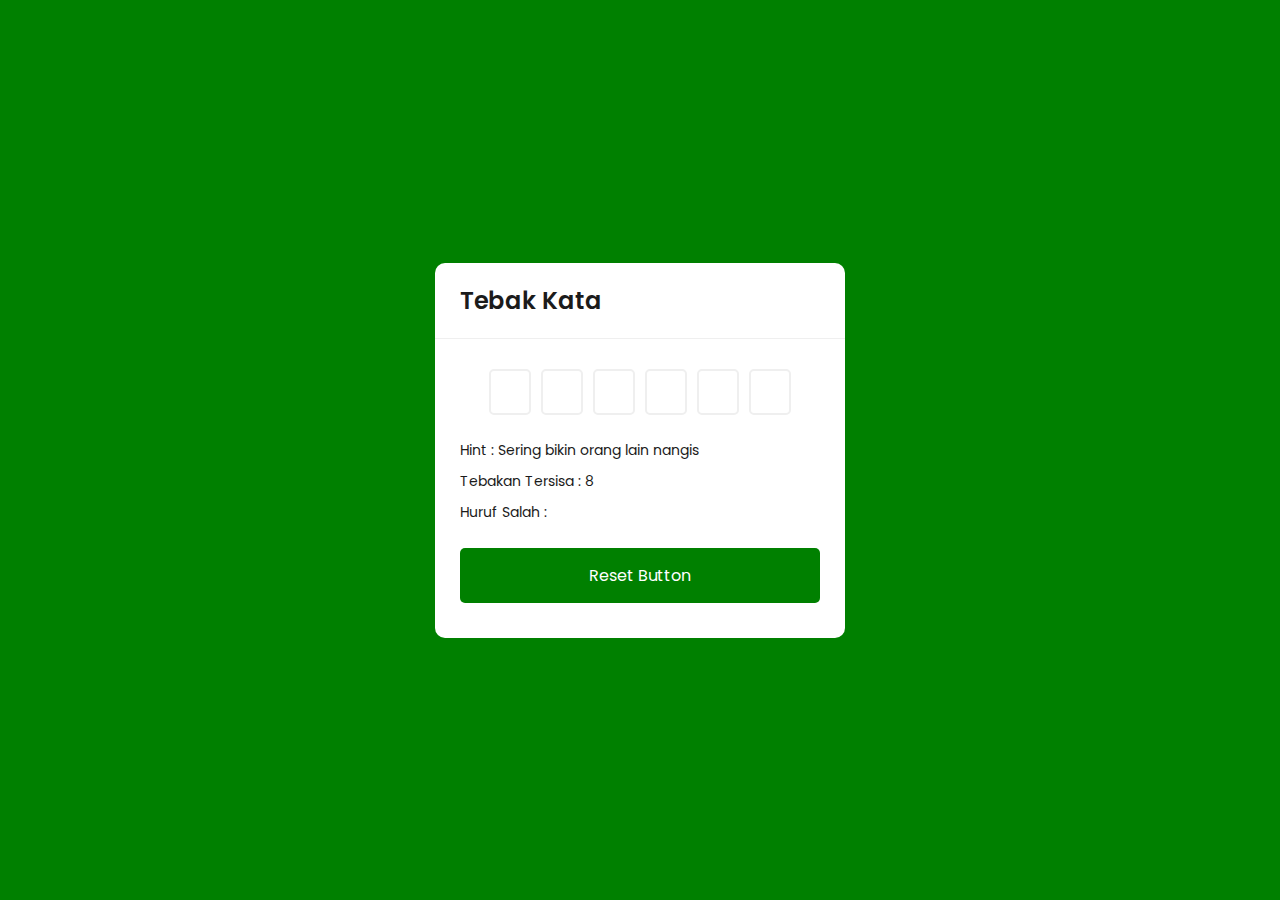
<file: index.html>
<!DOCTYPE html>
<html lang="id">
  <head>
    <meta charset="UTF-8" />
    <meta name="viewport" content="width=device-width, initial-scale=1.0" />
    <link rel="stylesheet" href="./src/style.css" />
    <title>Tebak Kata</title>
  </head>
  <body>
    <div class="card">
      <h1 class="title">Tebak Kata</h1>
      <div class="content">
        <input type="text" class="typing-input" maxlength="1  ">
        <div class="input">
        </div>
        <div class="detail">
          <p class="hint">Hint : <span></span></p>
          <p class="guess-left">Tebakan Tersisa : <span>10</span></p>
          <p class="wrong-letter">Huruf Salah : <span></span></p>
        </div>
        <button class="reset-btn">Reset Button</button>
      </div>
      <script src="src/word.js"></script>
      <script src="src/script.js"></script>
    </div>
  </body>
</html>
</file>
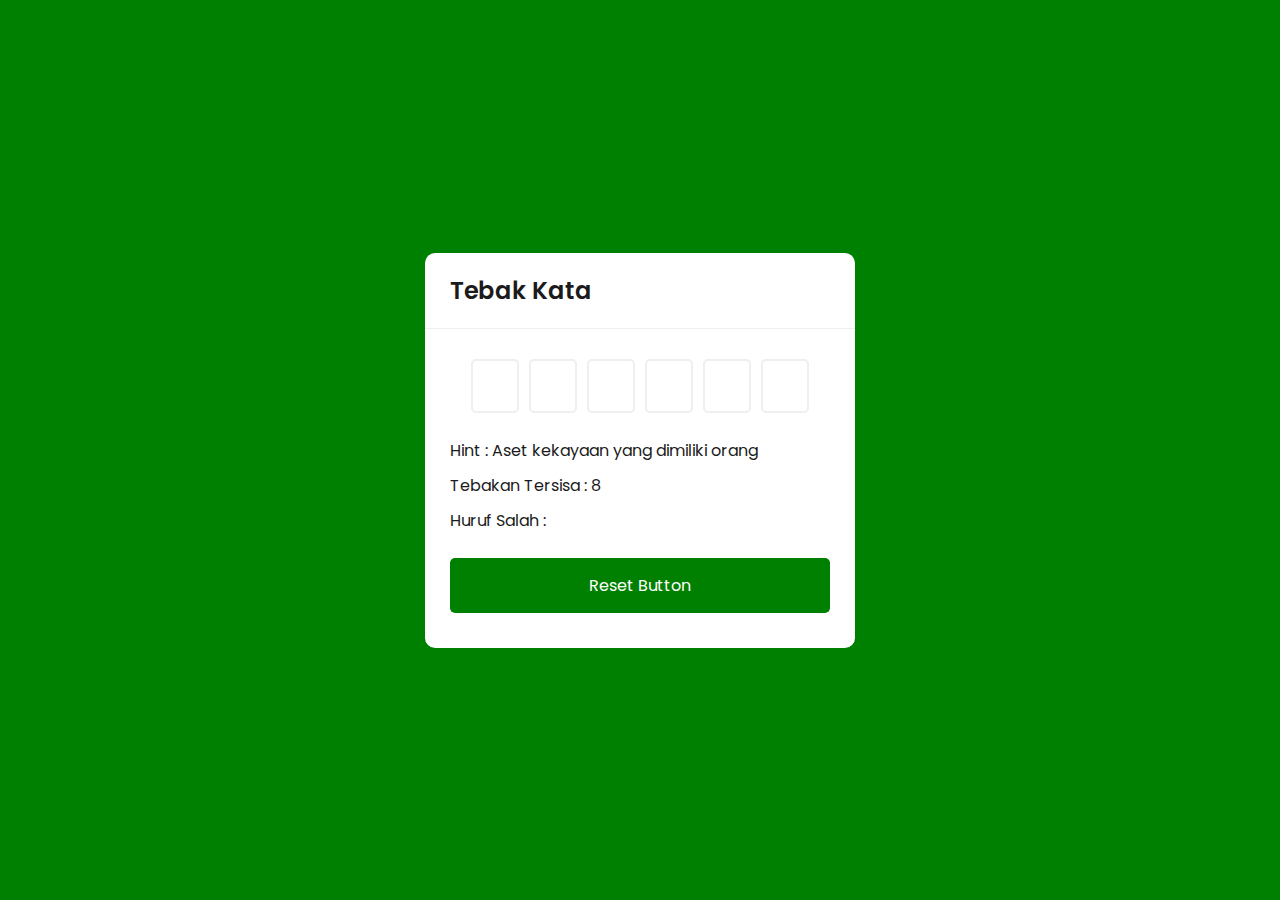
<file: Guess Word/index.html>
<!DOCTYPE html>
<html lang="id">
  <head>
    <meta charset="UTF-8" />
    <meta name="viewport" content="width=device-width, initial-scale=1.0" />
    <link rel="stylesheet" href="./src/style.css" />
    <title>Tebak Kata</title>
  </head>
  <body>
    <div class="card">
      <h1 class="title">Tebak Kata</h1>
      <div class="content">
        <input type="text" class="typing-input" maxlength="1  ">
        <div class="input">
        </div>
        <div class="detail">
          <p class="hint">Hint : <span></span></p>
          <p class="guess-left">Tebakan Tersisa : <span>10</span></p>
          <p class="wrong-letter">Huruf Salah : <span></span></p>
        </div>
        <button class="reset-btn">Reset Button</button>
      </div>
      <script src="src/word.js"></script>
      <script src="src/script.js"></script>
    </div>
  </body>
</html>
</file>
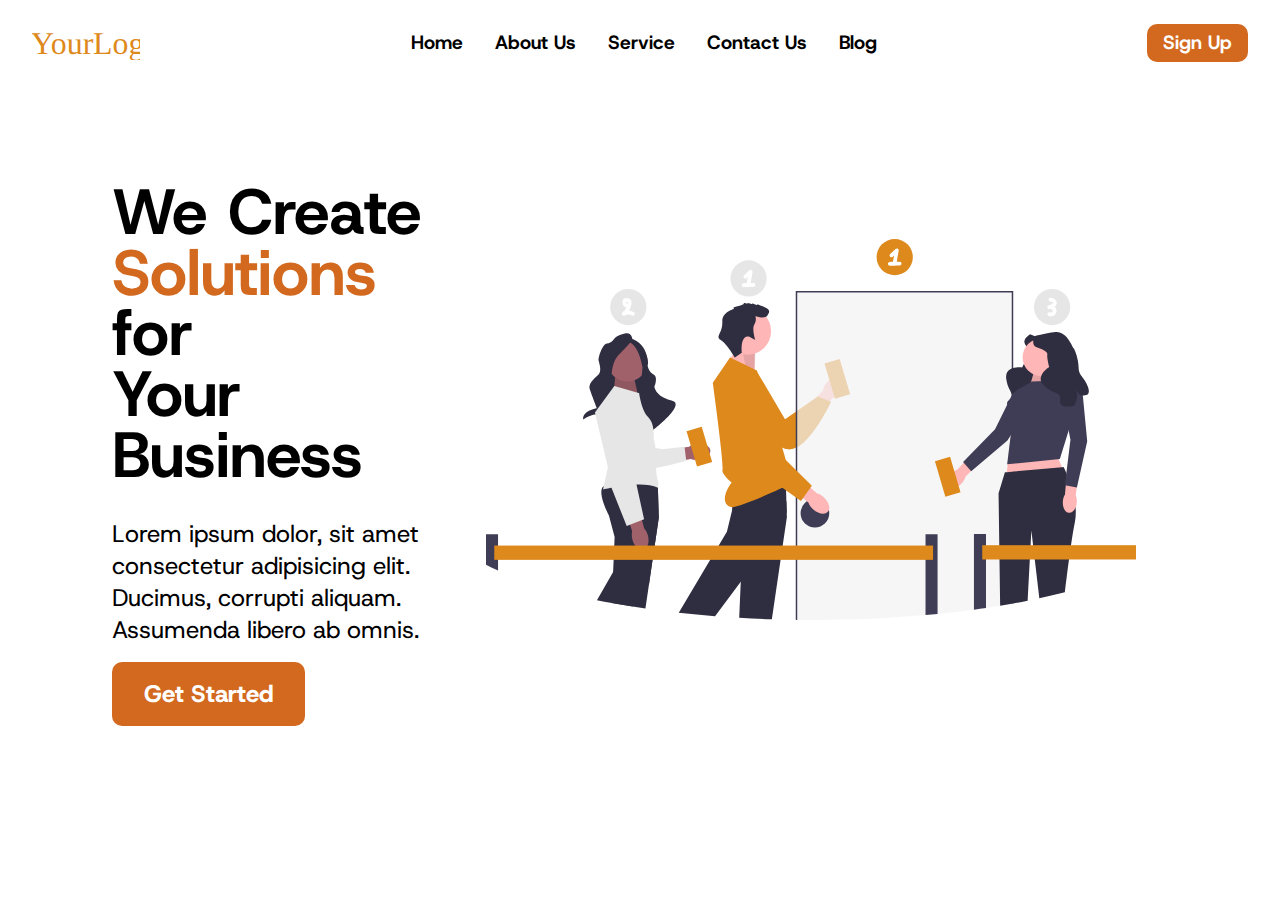
<file: LandingPage Orange Minimalist/index.html>
<!DOCTYPE html>
<html lang="en">
  <head>
    <meta charset="UTF-8" />
    <meta name="viewport" content="width=device-width, initial-scale=1.0" />
    <link rel="stylesheet" href="CSS/style.css" />
    <title>Document</title>
  </head>
  <body>
    <header>
      <nav class="navbar">
        <object data="Asset/Logo.svg"></object>
        <ul class="nav-list">
          <li><a href="">Home</a></li>
          <li><a href="">About Us</a></li>
          <li><a href="">Service</a></li>
          <li><a href="">Contact Us</a></li>
          <li><a href="">Blog</a></li>
        </ul>
        <a href="" class="btn"> Sign Up </a>
      </nav>
    </header>
    <main>
      <div class="main-container">
        <article>
          <h3>We Create <br><span>Solutions</span> for <br>Your Business</h3>
          <p>
            Lorem ipsum dolor, sit amet consectetur adipisicing elit. Ducimus,
            corrupti aliquam. Assumenda libero ab omnis.
          </p>
          <a href="" class="btn">Get Started</a>
        </article>
        <img src="Asset/undraw_wait_in_line_o2aq.svg" alt="We" />
      </div>
    </main>
  </body>
</html>
</file>
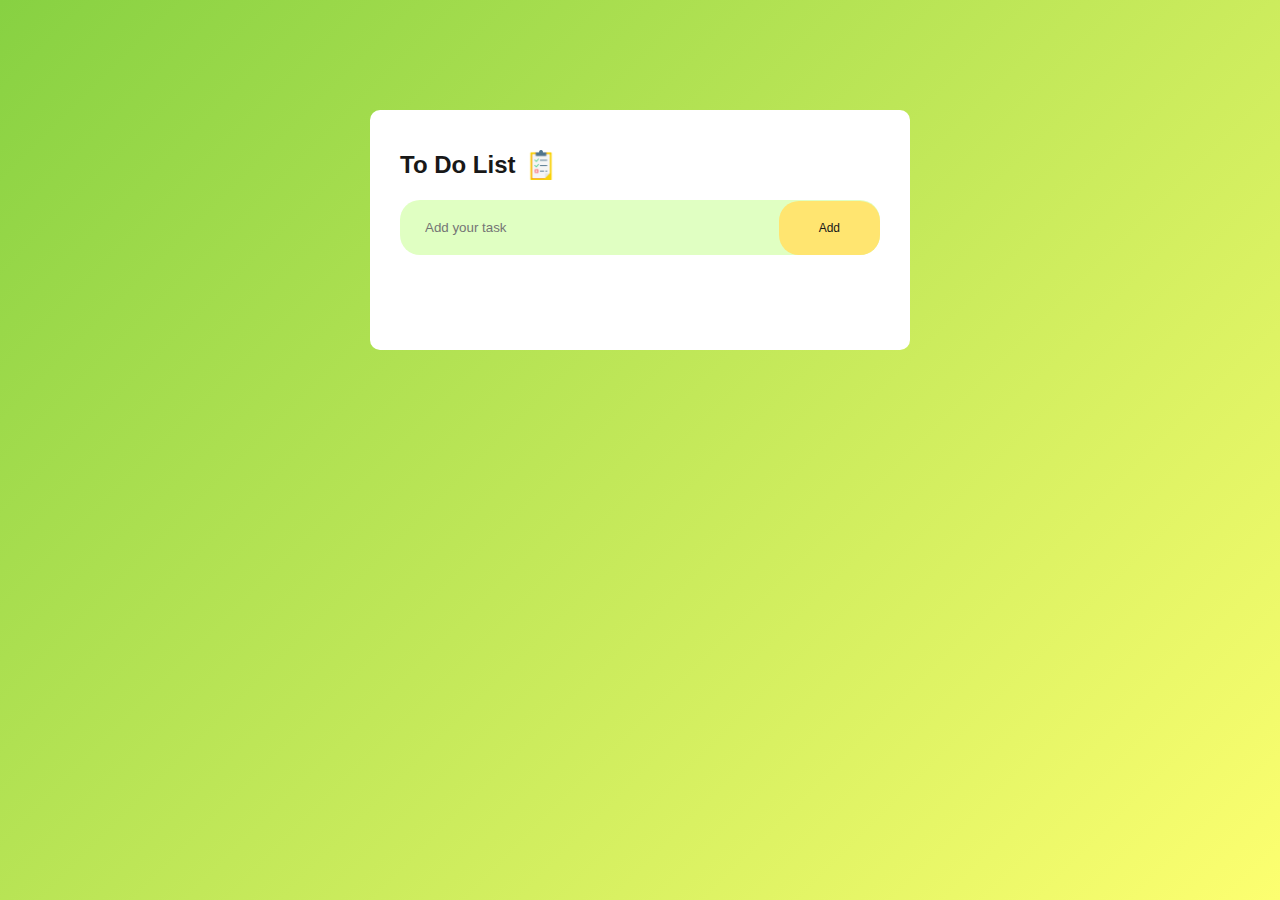
<file: To Do List/index.html>
<!DOCTYPE html>
<html lang="en">
<head>
    <meta charset="UTF-8">
    <meta name="viewport" content="width=device-width, initial-scale=1.0">
    <link rel="stylesheet" href="src/style.css">
    <title>My To Do List</title>
</head>
<body>
    <div class="container">
        <div class="todo-card">
            <h2>To Do List  <img src="./src/IMG/to-do-list.png" alt="List"></h2>
            <div class="row">
                <input type="text" id="input-box" placeholder="Add your task">
                <button onclick="addTask()">Add</button>
            </div>
            <ul id="list-container">
            </ul>
        </div>
    </div>
    <script src="./src/script.js"></script>
</body>
</html>
</file>
<file: src/style.css>
@import url("https://fonts.googleapis.com/css2?family=Host+Grotesk:ital,wght@0,300..800;1,300..800&family=Poppins:ital,wght@0,100;0,200;0,300;0,400;0,500;0,600;0,700;0,800;0,900;1,100;1,200;1,300;1,400;1,500;1,600;1,700;1,800;1,900&display=swap");

* {
  margin: 0;
  padding: 0;
  box-sizing: border-box;
  font-family: "Poppins", sans-serif;
  color: #1b1b1b;
  flex-wrap: wrap;
}

body {
  display: flex;
  align-items: center;
  justify-content: center;
  min-height: 100vh;
  background-color: green;
  margin: 0 10px ;
}

.card {
  width: 410px;
  background-color: white;
  border-radius: 10px;
  /* padding: 24px; */
}

.card h1 {
  font-size: 24px;
  font-weight: 600;
  padding: 20px 25px;
  border-bottom: solid 1px #efefef;
}

.content {
  margin: 25px 25px 35px;
}

.content .typing-input {
  z-index: -999;
  position: absolute;
  opacity: 0;
}
.content .input {
  display: flex;
  flex-wrap: wrap;
  justify-content: center;
}

.input input {
  color: green;
  width: 42px;
  height: 46px;
  margin: 5px;
  font-size: 22px;
  font-weight: 600;
  text-align: center;
  background: none;
  border: solid 2px #efefef;
  border-radius: 5px;
  text-transform: uppercase;
}

.input in:first-child {
  margin-left: 0;
}

.content .detail {
  margin: 20px 0 25px;
}

.detail p {
  font-size: 14px;
  margin-bottom: 10px;
}

.content .reset-btn {
  width: 100%;
  outline: none;
  border: none;
  font-size: 16px;
  padding: 15px 0;
  border-radius: 5px;
  background-color: green;
  color: white;
  cursor: pointer;
}

.wrong-letter span {
  color: red;
}
</file>
<file: Guess Word/src/style.css>
@import url("https://fonts.googleapis.com/css2?family=Host+Grotesk:ital,wght@0,300..800;1,300..800&family=Poppins:ital,wght@0,100;0,200;0,300;0,400;0,500;0,600;0,700;0,800;0,900;1,100;1,200;1,300;1,400;1,500;1,600;1,700;1,800;1,900&display=swap");

* {
  margin: 0;
  padding: 0;
  box-sizing: border-box;
  font-family: "Poppins", sans-serif;
  color: #1b1b1b;
  flex-wrap: wrap;
}

body {
  display: flex;
  align-items: center;
  justify-content: center;
  min-height: 100vh;
  background-color: green;
}

.card {
  width: 430px;
  background-color: white;
  border-radius: 10px;
  /* padding: 24px; */
}

.card h1 {
  font-size: 24px;
  font-weight: 600;
  padding: 20px 25px;
  border-bottom: solid 1px #efefef;
}

.content {
  margin: 25px 25px 35px;
}

.content .typing-input {
  z-index: -999;
  position: absolute;
  opacity: 0;
}
.content .input {
  display: flex;
  flex-wrap: wrap;
  justify-content: center;
}

.input input {
  color: green;
  width: 48px;
  height: 54px;
  margin: 5px;
  font-size: 22px;
  font-weight: 600;
  text-align: center;
  background: none;
  border: solid 2px #efefef;
  border-radius: 5px;
  text-transform: uppercase;
}

.input in:first-child {
  margin-left: 0;
}

.content .detail {
  margin: 20px 0 25px;
}

.detail p {
  font-size: 16px;
  margin-bottom: 10px;
}

.content .reset-btn {
  width: 100%;
  outline: none;
  border: none;
  font-size: 16px;
  padding: 15px 0;
  border-radius: 5px;
  background-color: green;
  color: white;
  cursor: pointer;
}

.wrong-letter span {
  color: red;
}

/* Hapeee */
@media screen and (max-width : 420px) {
  body {
    margin: 0 10px ;
  }

  .card {
    width: 400px;
  }

  .input input {
    color: green;
    width: 38px;
    height: 44px;
    margin: 2.5px;
    font-size: 18px;
  }

  .detail p{
    font-size: 12px;
  }

  content .reset-btn {
    font-size: 14px;
  }
}
</file>
<file: LandingPage Orange Minimalist/CSS/style.css>
@import url('https://fonts.googleapis.com/css2?family=Host+Grotesk:ital,wght@0,300..800;1,300..800&display=swap');

* {
    margin: 0;
    padding: 0;
    font-family: "Host Grotesk", sans-serif;
}

body {
    background-color: rgb(255, 255, 255);
}

.navbar {
    display: flex;
    justify-content: space-between;
    align-items: center;
    padding: 1.5rem 2rem;
    font-size: 1.2rem;
    font-weight: 600;
    color: black;
    gap: 1rem;
}

.navbar object {
    fill: chocolate;
}

.nav-list {
    display: flex;
    gap: 2rem;
}

.navbar li {
    list-style: none;
}

.navbar a{
    text-decoration: none;
    font-weight: 700;
    color: black;
    font-family: "Host Grotesk", sans-serif;
}

.navbar li a:hover {
    color: chocolate;
}

.navbar .btn{
    background-color: chocolate;
    padding: .4rem 1rem;
    color: white;
    border-radius: 10px;
}

.main-container {
    display: grid;
    grid-template-columns: 1fr 1fr;
    align-items: center;
    margin: 0 3rem;
    padding: 4rem;
}

article h3 {
    font-size: 4rem;
    margin: 2rem 0;
    line-height: 3.8rem;
}

article h3 span {
    color: chocolate;
}

article p{
    font-size: 1.5rem;
    margin: 2rem 0;
}

article a{
    text-decoration: none;
    font-weight: 700;
}

article .btn {
    background-color: chocolate;
    padding: 1rem 2rem;
    color: white;
    border-radius: 10px;
    font-weight: 900;
    font-family: "Host Grotesk", sans-serif;
    font-size: 1.5rem;
}

.main-container img{
    width: 650px;
    margin: 0 2rem;
}
</file>
<file: To Do List/src/style.css>
* {
    margin: 0;
    padding: 0;
    font-family: 'poppins',sans-serif;
    box-sizing: border-box;
}

.container {
    width: 100%;
    min-height: 100vh;
    background: linear-gradient(135deg, #87d142, #fdff70);
    padding: 10px;
}

.todo-card {
    width: 100%;
    max-width: 540px;
    background-color: #fff;
    margin: 100px auto 20px;
    padding: 40px 30px 70px;
    border-radius: 10px;
}

.todo-card h2 {
    display: flex;
    align-items: center;
    color: #181818;
    margin-bottom: 20px;
}

.todo-card h2 img {
    width: 30px;
    margin-left: 10px;
}

.row {
    display: flex;
    justify-content: space-between;
    align-items: center;
    background-color: #e0ffc2;
    margin-bottom: 25px;
    border-radius: 20px;

}

input{
    outline: none;
    border: none;
    background-color: transparent;
    margin-left: 5px;
    flex: 1;
    padding: 20px;
}

button {
    outline: none;
    border: none;
    background-color: #ffe570;
    font-size: 12px;
    padding: 20px 40px;
    border-radius: 20px;
    cursor: pointer;
    color: #181818;
}

button:hover{
    background-color: #e4cb5f;

}

ul li {
    list-style: none;
    font-size: 18px;
    padding: 15px 10px 15px 50px;
    cursor: pointer;
    user-select: none;
    position: relative;
}

ul li::before{
    content: '';
    position: absolute;
    height: 25px;
    width: 25px;
    border-radius: 50%;
    background-image: url(./IMG/UnChecked.png);
    background-size: cover;
    background-position: center;
    left: 10px;
}

ul li.check {
    text-decoration: line-through;
    color: #6b6b6b;
}

ul li.check::before {
    background-image: url(./IMG/Checked.png);
}

ul li span{
    position: absolute;
    text-align: center;
    font-size: 25px;
    width: 40px;
    height: 40px;
    right: 0;
    top: px;
    line-height: 40px;
}

ul li span:hover{
    background-color: #dddddd;
    border-radius: 50%;
}
</file>
